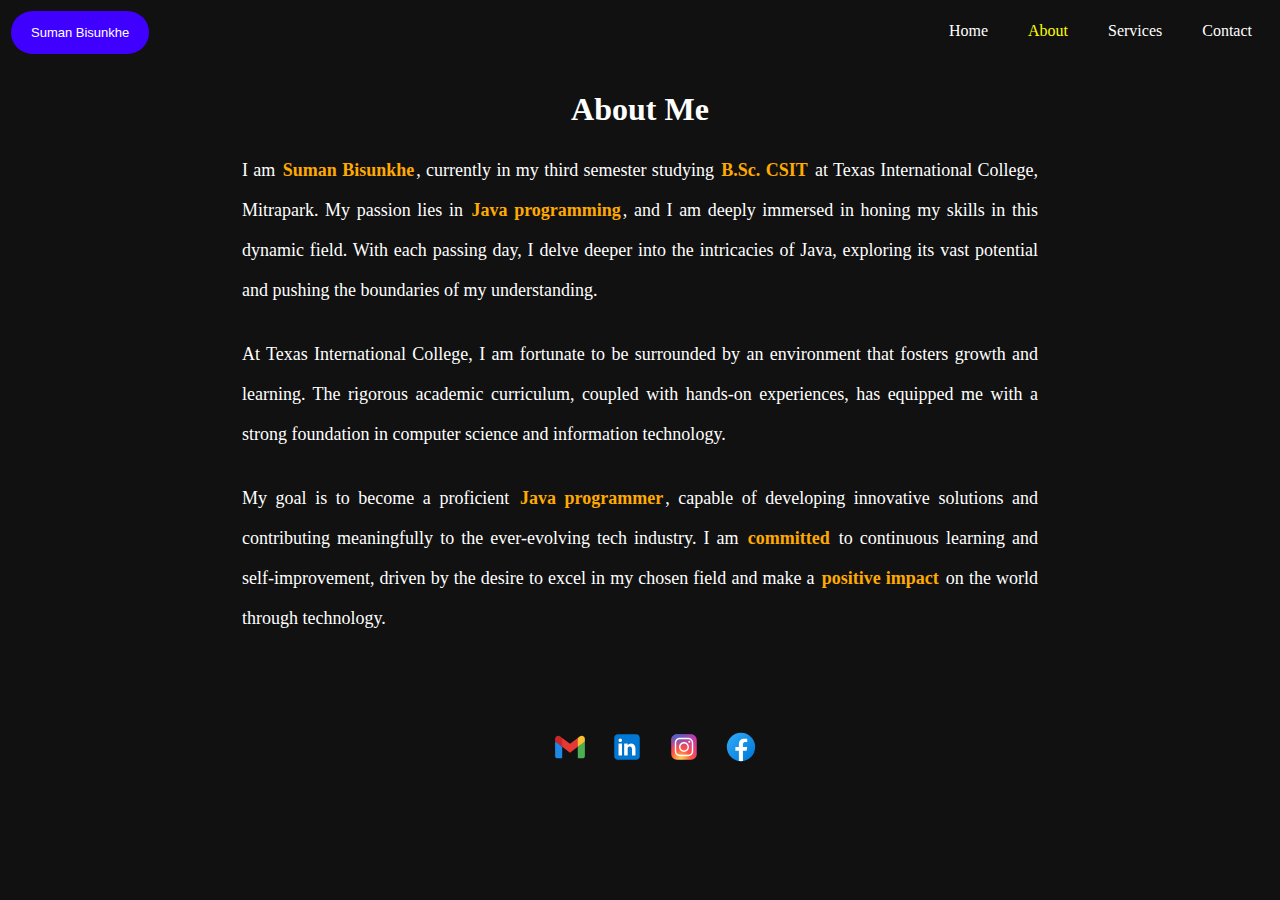
<file: about.html>
<!DOCTYPE html>
<html lang="en">

<head>
    <meta charset="UTF-8">
    <meta name="viewport" content="width=device-width, initial-scale=1.0">
    <title>Suman Bisunkhe</title>
    <link rel="stylesheet" href="style.css">
</head>

<body>
    <div class="main">

        <div class="nav-bar">

            <div class="logo">
                <a href="index.html">Suman Bisunkhe</a>
            </div>

            <a href="contact.html">Contact</a>
            <a href="services.html">Services</a>
            <a href="about.html" style="color: yellow;">About</a>
            <a href="index.html">Home</a>
        </div>

        <div class="container">
            <h1>About Me</h1>
            <br>
            <p>I am <strong style="color: rgb(255, 170, 0);">Suman Bisunkhe</strong>, currently in my third semester studying <strong style="color: rgb(255, 170, 0);">B.Sc. CSIT</strong> at Texas International College, Mitrapark. My passion lies in <strong style="color: rgb(255, 170, 0);">Java programming</strong>, and I am deeply immersed in honing my skills in this dynamic field. With each passing day, I delve deeper into the intricacies of Java, exploring its vast potential and pushing the boundaries of my understanding.</p>
        
            <p>At Texas International College, I am fortunate to be surrounded by an environment that fosters growth and learning. The rigorous academic curriculum, coupled with hands-on experiences, has equipped me with a strong foundation in computer science and information technology.</p>
        
            <p>My goal is to become a proficient <strong style="color: rgb(255, 170, 0);">Java programmer</strong>, capable of developing innovative solutions and contributing meaningfully to the ever-evolving tech industry. I am <strong style="color: rgb(255, 170, 0);">committed</strong> to continuous learning and self-improvement, driven by the desire to excel in my chosen field and make a <strong style="color: rgb(255, 170, 0);">positive impact</strong> on the world through technology.</p>
        </div>
        <div class="icons">
            <a href="mailto:sumanbisunkhe304@gmail.com" class="icon gmail" target="_blank"></a>
            <a href="https://www.linkedin.com/in/sumanbisunkhe" class="icon linkedin" target="_blank"></a>
            <a href="https://www.instagram.com/suman_bisunkhe?igsh=NWRmdng1c3cwNHN6" class="icon instagram" target="_blank"></a>
            <a href="https://www.facebook.com/profile.php?id=100071784111261&mibextid=ZbWKwL" class="icon facebook"  target="_blank"></a>
        </div>
        


    </div>

</body>

</html>
</file>
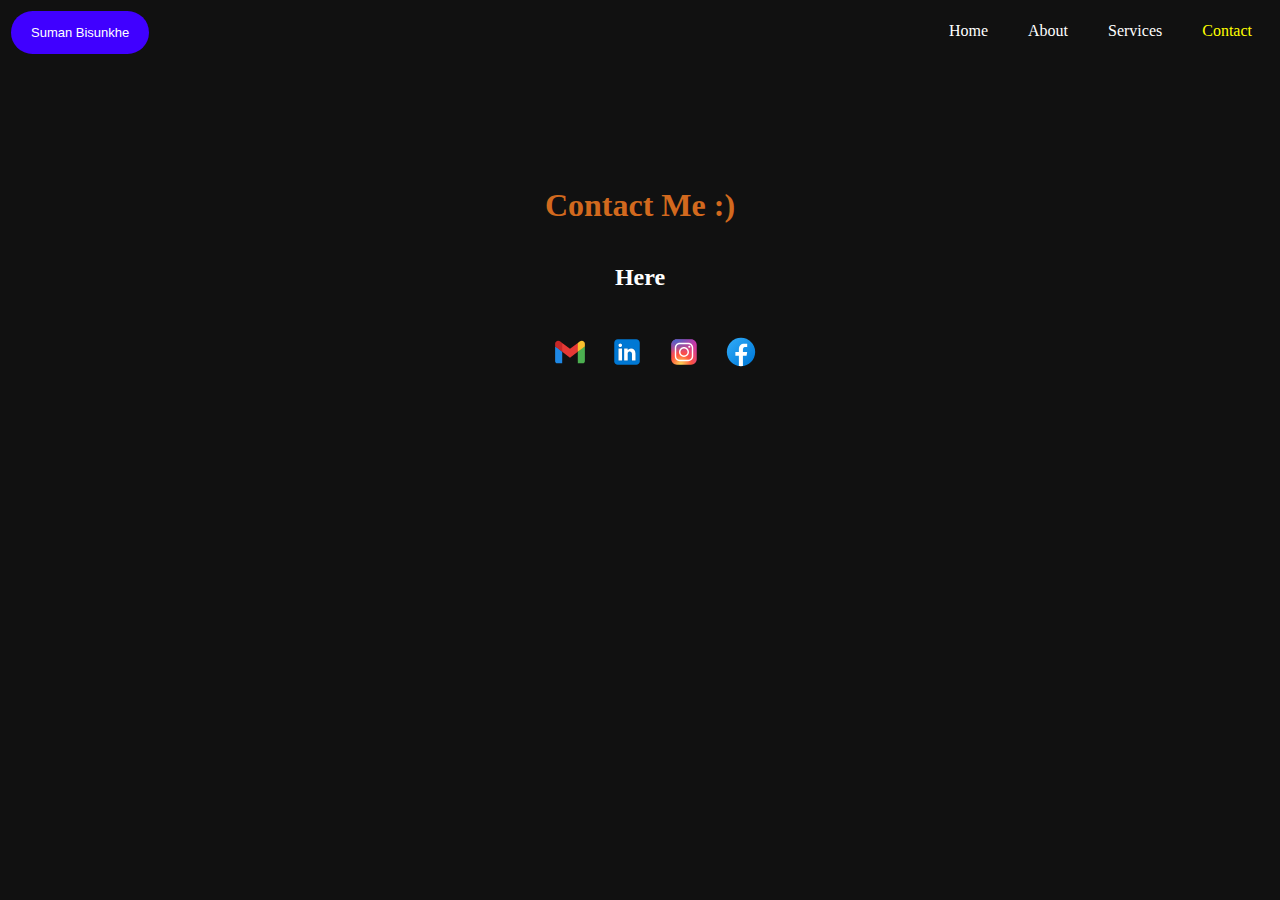
<file: contact.html>
<!DOCTYPE html>
<html lang="en">

<head>
    <meta charset="UTF-8">
    <meta name="viewport" content="width=device-width, initial-scale=1.0">
    <title>Suman Bisunkhe</title>
    <link rel="stylesheet" href="style.css">
</head>

<body>
    <div class="main">

        <div class="nav-bar">

            <div class="logo">
                <a href="index.html">Suman Bisunkhe</a>
            </div>

            <a href="contact.html" style="color: yellow;">Contact</a>
            <a href="services.html">Services</a>
            <a href="about.html">About</a>
            <a href="index.html">Home</a>
        </div>

        <div class="contact">
            <h1>Contact Me :)</h1><br><br>
            <h2>Here</h2>
        </div>



        <div class="icons">
            <a href="mailto:sumanbisunkhe304@gmail.com" class="icon gmail" target="_blank"></a>
            <a href="https://www.linkedin.com/in/sumanbisunkhe" class="icon linkedin" target="_blank"></a>
            <a href="https://www.instagram.com/suman_bisunkhe?igsh=NWRmdng1c3cwNHN6" class="icon instagram"
                target="_blank"></a>
            <a href="https://www.facebook.com/profile.php?id=100071784111261&mibextid=ZbWKwL" class="icon facebook"
                target="_blank"></a>
        </div>



    </div>

</body>

</html>
</file>
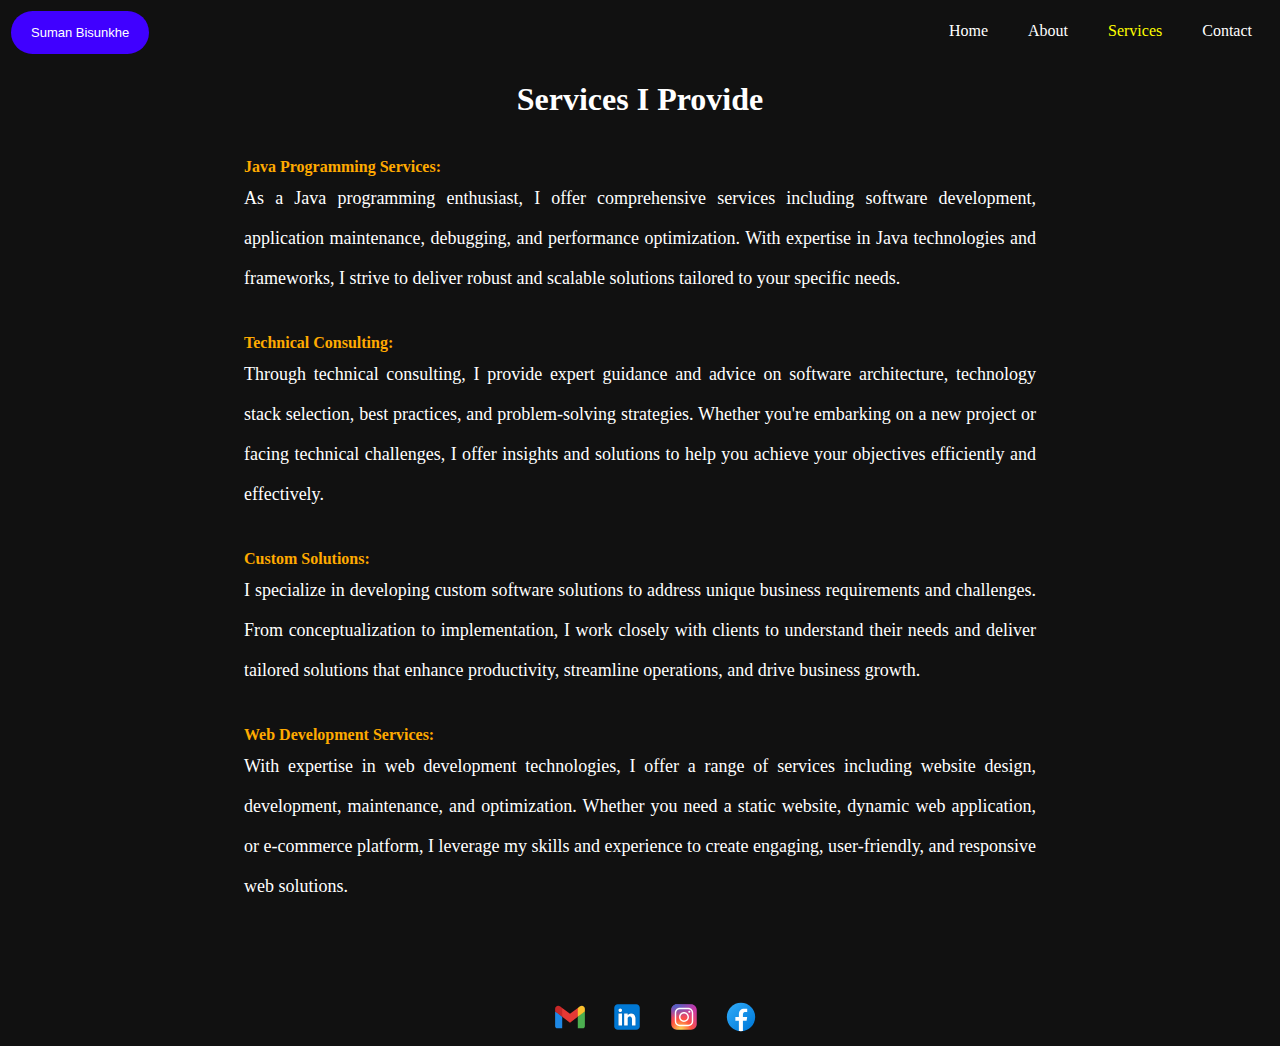
<file: services.html>
<!DOCTYPE html>
<html lang="en">

<head>
    <meta charset="UTF-8">
    <meta name="viewport" content="width=device-width, initial-scale=1.0">
    <title>Suman Bisunkhe</title>
    <link rel="stylesheet" href="style.css">
</head>

<body>
    <div class="main">

        <div class="nav-bar">

            <div class="logo">
                <a href="index.html">Suman Bisunkhe</a>
            </div>

            <a href="contact.html">Contact</a>
            <a href="services.html" style="color: yellow;">Services</a>
            <a href="about.html">About</a>
            <a href="index.html">Home</a>
        </div>

        <div class="container1">
            <h1>Services I Provide</h1>
            <br>
            <br>
            <ul>
                <li>
                    <strong style="color: rgb(255, 170, 0);">Java Programming Services:</strong>
                    <p>As a Java programming enthusiast, I offer comprehensive services including software development, application maintenance, debugging, and performance optimization. With expertise in Java technologies and frameworks, I strive to deliver robust and scalable solutions tailored to your specific needs.</p>
                </li>
                <li>
                    <strong style="color: rgb(255, 170, 0);">Technical Consulting:</strong>
                    <p>Through technical consulting, I provide expert guidance and advice on software architecture, technology stack selection, best practices, and problem-solving strategies. Whether you're embarking on a new project or facing technical challenges, I offer insights and solutions to help you achieve your objectives efficiently and effectively.</p>
                </li>
                <li>
                    <strong style="color: rgb(255, 170, 0);">Custom Solutions:</strong>
                    <p>I specialize in developing custom software solutions to address unique business requirements and challenges. From conceptualization to implementation, I work closely with clients to understand their needs and deliver tailored solutions that enhance productivity, streamline operations, and drive business growth.</p>
                </li>
                <li>
                    <strong style="color: rgb(255, 170, 0);">Web Development Services:</strong>
                    <p>With expertise in web development technologies, I offer a range of services including website design, development, maintenance, and optimization. Whether you need a static website, dynamic web application, or e-commerce platform, I leverage my skills and experience to create engaging, user-friendly, and responsive web solutions.</p>
                </li>
            </ul>
        </div>
        <div class="icons">
            <a href="mailto:sumanbisunkhe304@gmail.com" class="icon gmail" target="_blank"></a>
            <a href="https://www.linkedin.com/in/sumanbisunkhe" class="icon linkedin" target="_blank"></a>
            <a href="https://www.instagram.com/suman_bisunkhe?igsh=NWRmdng1c3cwNHN6" class="icon instagram" target="_blank"></a>
            <a href="https://www.facebook.com/profile.php?id=100071784111261&mibextid=ZbWKwL" class="icon facebook"  target="_blank"></a>
        </div>
        


    </div>

</body>

</html>
</file>
<file: style.css>
* {
    margin: 0;
    padding: 2px;
    background: #111;
}



/* CSS for navigation bar */
.nav-bar {
    background-color: #111;
    overflow: hidden;
}

.nav-bar a {
    float: right;
    color: #ffffff;
    text-align: center;
    padding: 14px 20px;
    text-decoration: none;
}

.nav-bar a:hover {
    color: rgb(221, 255, 0);

}










@media screen and (max-width: 600px) {
    .nav-bar a {
        padding: 6px;
        /* Further reduce padding */
    }
}











/* for logo*/

.logo {
    float: left;
    padding: 3px;


}

.logo a {
    color: rgb(255, 255, 255);
    font-size: 13px;
    background-color: #4000ff;
    font-family: 'Gill Sans', 'Gill Sans MT', Calibri, 'Trebuchet MS', sans-serif;
    border-radius: 100px;

}

.logo a:hover {
    color: #ffffff;

}

/*intro */
.intro {
    color: white;
    padding: 3px;
    padding-top: 40px;
    font-family: 'Times New Roman', Times, serif;
    text-align: center;
}

/*image */
.image {
    margin: 0px;
    padding: 0px;
}

img {

    width: 15%;
    background-color: #ffea00;
    border-color: black;
    margin-left: 41%;
    margin-top: 20px;
    margin-bottom: 0px;
    padding: 30px;
    padding-top: 70px;
    padding-bottom: 0px;
    padding-left: 40px;
    padding-right: 40px;

    border-radius: 20%;
    box-shadow: 0 0 10px rgba(255, 255, 255, 0.5);
    /* Adds a box shadow */


}





/*icons for social media */
.icons {
    position: relative;
    margin-top: 3%;
    /* Adjust margin as needed */
    margin-left: 43%;
}


.icon {
    display: inline-block;
    width: 30px;
    /* Adjust icon size */
    height: 30px;
    /* Adjust icon size */
    margin-right: 19px;
    /* Adjust spacing between icons */
    background-size: cover;
}

.gmail {
    background-image: url('pic/gmail.svg');
    /* Add Gmail icon image */
}

.linkedin {
    background-image: url('pic/linkedin.svg');
    /* Add LinkedIn icon image */
}

.instagram {
    background-image: url('pic/instagram.svg');
    /* Add Instagram icon image */
}

.facebook {
    background-image: url('pic/facebook.svg');
    /* Add Facebook icon image */
}








/*for other devices like mobile*/

@media screen and (max-width: 600px) {
    .logo {
        float: left;
        padding: 3px;


    }

    .logo a {
        color: rgb(255, 255, 255);
        font-size: 10px;
        background-color: #4000ff;
        font-family: 'Gill Sans', 'Gill Sans MT', Calibri, 'Trebuchet MS', sans-serif;
        border-radius: 100px;

    }

    .logo a:hover {
        color: #ffffff;

    }

    /*intro */
    .intro {
        color: white;
        padding: 3px;
        padding-top: 50px;
        margin-bottom: 15%;
        font-family: 'Times New Roman', Times, serif;
        text-align: center;
    }

    /*image */
    .image {
        margin: 0px;
        padding: 0px;
    }

    img {

        width: 45%;
        background-color: #ffea00;
        border-color: black;
        margin-left: 22%;
        margin-top: 80px;
        margin-bottom: 0px;
        padding: 30px;
        padding-bottom: 0;
        border-radius: 20%;
        box-shadow: 0 0 10px rgba(255, 255, 255, 0.5);
        /* Adds a box shadow */


    }

    .icons {
        position: absolute;
        margin-top: 7%;
        /* Adjust margin as needed */
        margin-left: 30%;
        align-items: center;
    }
    
    .contact{
        margin-top: 15%;
    }

}



.container {
    max-width: 800px;
    margin: auto;
    padding: 30px;
}

h1 {
    color: #ffffff;
}

p {
    text-align: justify;
    color: #ffffff;
    font-size: 18px;
    line-height: 40px;
    margin-bottom: 20px;
}

.container1 {
    max-width: 800px;
    margin: auto;
    padding: 20px;
}

h1 {
    text-align: center;
    color: #ffffff;
}

ul {
    list-style-type: none;
    padding: 0;
}

li {
    text-align: justify;
    margin-bottom: 10px;
    color: #ffffff;

}

.Contact {
    padding: 20px;

}

.contact h1 {
    padding-top: 10%;
    color: chocolate;

}

h2 {
    color: #ffffff;
    text-align: center;
}
</file>
